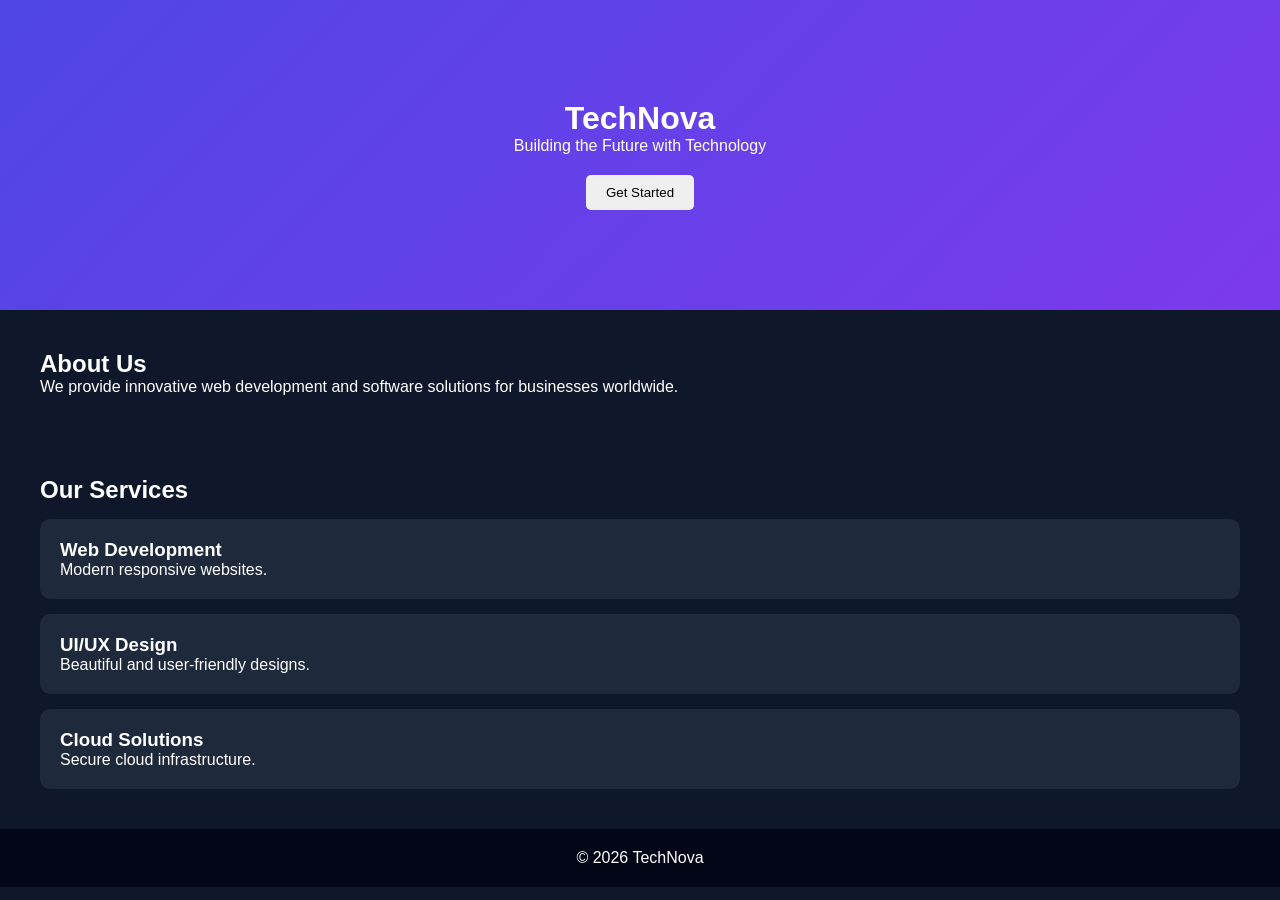
<file: SaiPraneetha_Task1/index.html>
<!DOCTYPE html>
<html>
<head>
    <title>TechNova Landing Page</title>
    <link rel="stylesheet" href="style.css">
</head>
<body>

<header>
    <h1>TechNova</h1>
    <p>Building the Future with Technology</p>
    <button>Get Started</button>
</header>

<section>
    <h2>About Us</h2>
    <p>
        We provide innovative web development and software solutions
        for businesses worldwide.
    </p>
</section>

<section>
    <h2>Our Services</h2>

    <div class="card">
        <h3>Web Development</h3>
        <p>Modern responsive websites.</p>
    </div>

    <div class="card">
        <h3>UI/UX Design</h3>
        <p>Beautiful and user-friendly designs.</p>
    </div>

    <div class="card">
        <h3>Cloud Solutions</h3>
        <p>Secure cloud infrastructure.</p>
    </div>
</section>

<footer>
    <p>© 2026 TechNova</p>
</footer>

</body>
</html>
</file>
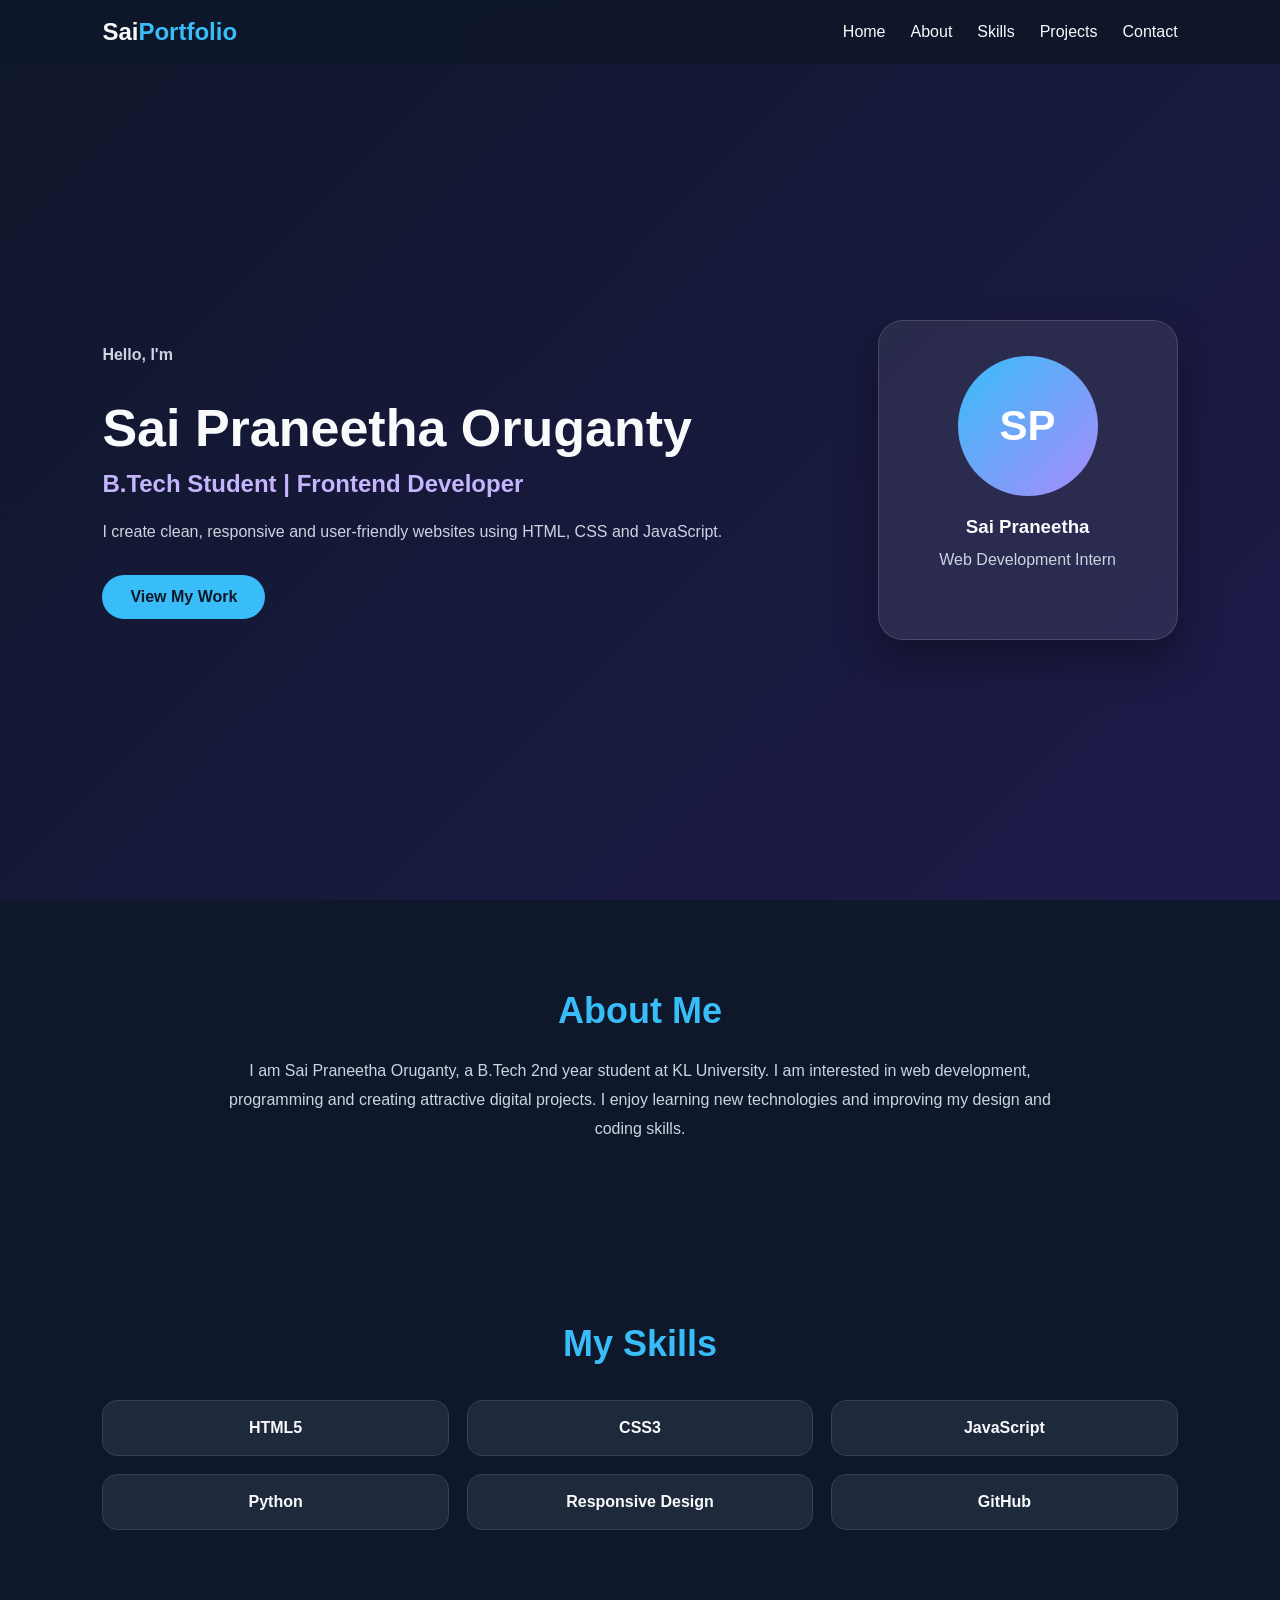
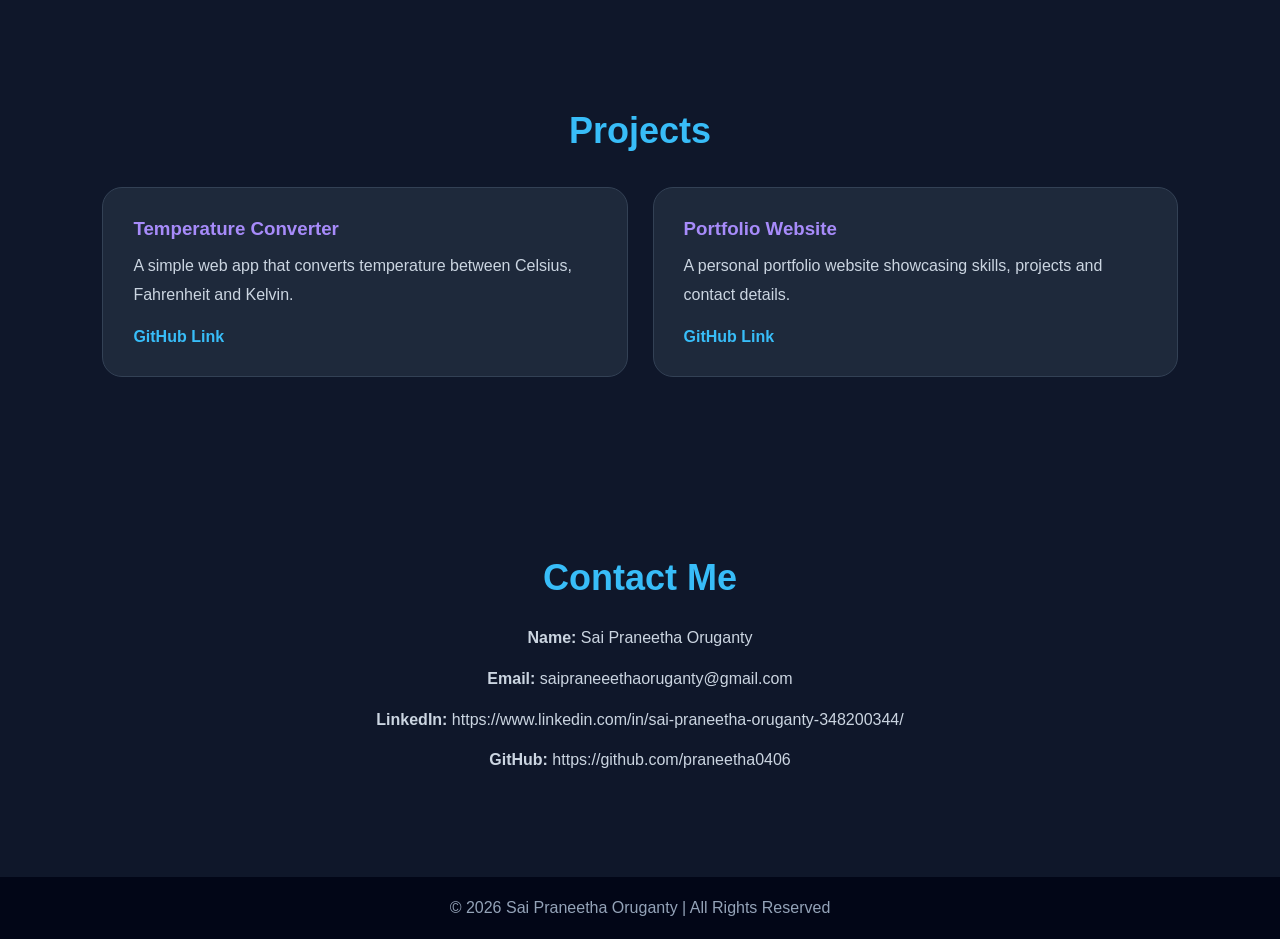
<file: SaiPraneetha_Task2/index.html>
<!DOCTYPE html>
<html lang="en">
<head>
  <meta charset="UTF-8" />
  <meta name="viewport" content="width=device-width, initial-scale=1.0" />
  <title>Sai Praneetha | Portfolio</title>
  <link rel="stylesheet" href="style.css" />
  <script defer src="script.js"></script>
</head>
<body>

  <nav class="navbar">
    <div class="logo">Sai<span>Portfolio</span></div>
    <ul class="nav-links">
      <li><a href="#home">Home</a></li>
      <li><a href="#about">About</a></li>
      <li><a href="#skills">Skills</a></li>
      <li><a href="#projects">Projects</a></li>
      <li><a href="#contact">Contact</a></li>
    </ul>
  </nav>

  <section id="home" class="hero">
    <div class="hero-text">
      <p class="tag">Hello, I'm</p>
      <h1>Sai Praneetha Oruganty</h1>
      <h2>B.Tech Student | Frontend Developer</h2>
      <p>I create clean, responsive and user-friendly websites using HTML, CSS and JavaScript.</p>
      <a href="#projects" class="btn">View My Work</a>
    </div>

    <div class="profile-card">
      <div class="avatar">SP</div>
      <h3>Sai Praneetha</h3>
      <p>Web Development Intern</p>
    </div>
  </section>

  <section id="about" class="section">
    <h2>About Me</h2>
    <p>
      I am Sai Praneetha Oruganty, a B.Tech 2nd year student at KL University.
      I am interested in web development, programming and creating attractive digital projects.
      I enjoy learning new technologies and improving my design and coding skills.
    </p>
  </section>

  <section id="skills" class="section">
    <h2>My Skills</h2>
    <div class="skills-grid">
      <div>HTML5</div>
      <div>CSS3</div>
      <div>JavaScript</div>
      <div>Python</div>
      <div>Responsive Design</div>
      <div>GitHub</div>
    </div>
  </section>

  <section id="projects" class="section">
    <h2>Projects</h2>
    <div class="project-grid">
      <div class="project-card">
        <h3>Temperature Converter</h3>
        <p>A simple web app that converts temperature between Celsius, Fahrenheit and Kelvin.</p>
        <a href="#">GitHub Link</a>
      </div>

      <div class="project-card">
        <h3>Portfolio Website</h3>
        <p>A personal portfolio website showcasing skills, projects and contact details.</p>
        <a href="#">GitHub Link</a>
      </div>
    </div>
  </section>

  <section id="contact" class="section contact">
    <h2>Contact Me</h2>
    <p><strong>Name:</strong> Sai Praneetha Oruganty</p>
    <p><strong>Email:</strong> saipraneeethaoruganty@gmail.com</p>
    <p><strong>LinkedIn:</strong> https://www.linkedin.com/in/sai-praneetha-oruganty-348200344/</p>
    <p><strong>GitHub:</strong> https://github.com/praneetha0406</p>
  </section>

  <footer>
    <p>© 2026 Sai Praneetha Oruganty | All Rights Reserved</p>
  </footer>

</body>
</html>
</file>
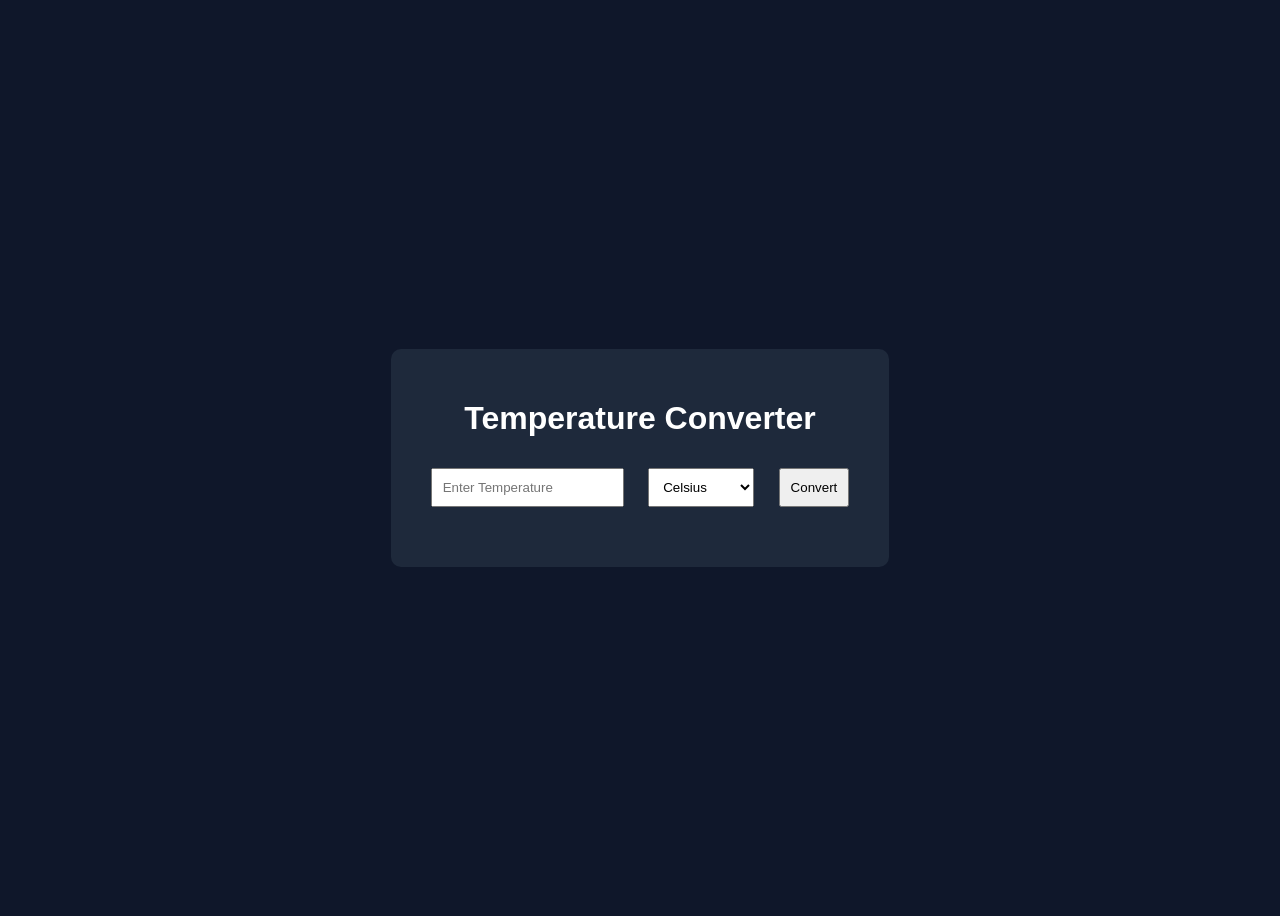
<file: SaiPraneetha_Task3/index.html>
<!DOCTYPE html>
<html>
<head>
    <title>Temperature Converter</title>
    <link rel="stylesheet" href="style.css">
</head>
<body>

<div class="container">
    <h1>Temperature Converter</h1>

    <input type="number" id="temp" placeholder="Enter Temperature">

    <select id="unit">
        <option value="C">Celsius</option>
        <option value="F">Fahrenheit</option>
    </select>

    <button onclick="convertTemp()">Convert</button>

    <h2 id="result"></h2>
</div>

<script src="script.js"></script>

</body>
</html>
</file>
<file: SaiPraneetha_Task1/style.css>
*{
    margin:0;
    padding:0;
    box-sizing:border-box;
    font-family:Arial,sans-serif;
}

body{
    background:#0f172a;
    color:white;
}

header{
    text-align:center;
    padding:100px 20px;
    background:linear-gradient(135deg,#4f46e5,#7c3aed);
}

button{
    margin-top:20px;
    padding:10px 20px;
    border:none;
    border-radius:5px;
    cursor:pointer;
}

section{
    padding:40px;
}

.card{
    background:#1e293b;
    padding:20px;
    margin-top:15px;
    border-radius:10px;
}

footer{
    text-align:center;
    padding:20px;
    background:#020617;
}
</file>
<file: SaiPraneetha_Task2/style.css>
* {
  margin: 0;
  padding: 0;
  box-sizing: border-box;
  font-family: "Segoe UI", sans-serif;
}

html {
  scroll-behavior: smooth;
}

body {
  background: #0f172a;
  color: #f8fafc;
}

.navbar {
  position: fixed;
  width: 100%;
  top: 0;
  padding: 18px 8%;
  display: flex;
  justify-content: space-between;
  align-items: center;
  background: rgba(15, 23, 42, 0.95);
  backdrop-filter: blur(10px);
  z-index: 1000;
}

.logo {
  font-size: 24px;
  font-weight: bold;
}

.logo span {
  color: #38bdf8;
}

.nav-links {
  display: flex;
  gap: 25px;
  list-style: none;
}

.nav-links a {
  color: #f8fafc;
  text-decoration: none;
  font-weight: 500;
}

.nav-links a:hover {
  color: #38bdf8;
}

.hero {
  min-height: 100vh;
  padding: 120px 8% 60px;
  display: flex;
  align-items: center;
  justify-content: space-between;
  gap: 50px;
  background: linear-gradient(135deg, #0f172a, #1e1b4b);
}

.hero-text {
  max-width: 620px;
}

.tag {
  color: #38bdf8;
  font-weight: bold;
  margin-bottom: 10px;
}

.hero h1 {
  font-size: 52px;
  margin-bottom: 12px;
}

.hero h2 {
  color: #c4b5fd;
  margin-bottom: 20px;
}

.hero p {
  color: #cbd5e1;
  line-height: 1.7;
  margin-bottom: 30px;
}

.btn {
  display: inline-block;
  padding: 13px 28px;
  background: #38bdf8;
  color: #0f172a;
  border-radius: 30px;
  text-decoration: none;
  font-weight: bold;
  transition: 0.3s;
}

.btn:hover {
  background: #a78bfa;
  color: white;
  transform: translateY(-3px);
}

.profile-card {
  width: 300px;
  padding: 35px;
  text-align: center;
  background: rgba(255, 255, 255, 0.08);
  border: 1px solid rgba(255, 255, 255, 0.15);
  border-radius: 25px;
  box-shadow: 0 20px 40px rgba(0, 0, 0, 0.35);
}

.avatar {
  width: 140px;
  height: 140px;
  margin: 0 auto 20px;
  border-radius: 50%;
  background: linear-gradient(135deg, #38bdf8, #a78bfa);
  display: flex;
  align-items: center;
  justify-content: center;
  font-size: 42px;
  font-weight: bold;
  color: white;
}

.profile-card h3 {
  margin-bottom: 8px;
}

.profile-card p {
  color: #cbd5e1;
}

.section {
  padding: 90px 8%;
  text-align: center;
}

.section h2 {
  font-size: 36px;
  margin-bottom: 25px;
  color: #38bdf8;
}

.section p {
  max-width: 850px;
  margin: auto;
  color: #cbd5e1;
  line-height: 1.8;
}

.skills-grid {
  margin-top: 35px;
  display: grid;
  grid-template-columns: repeat(3, 1fr);
  gap: 18px;
}

.skills-grid div {
  padding: 18px;
  background: #1e293b;
  border-radius: 15px;
  font-weight: bold;
  border: 1px solid #334155;
  transition: 0.3s;
}

.skills-grid div:hover {
  background: #38bdf8;
  color: #0f172a;
  transform: translateY(-5px);
}

.project-grid {
  margin-top: 35px;
  display: grid;
  grid-template-columns: repeat(2, 1fr);
  gap: 25px;
}

.project-card {
  padding: 30px;
  text-align: left;
  background: #1e293b;
  border-radius: 20px;
  border: 1px solid #334155;
  transition: 0.3s;
}

.project-card:hover {
  transform: translateY(-8px);
  border-color: #38bdf8;
}

.project-card h3 {
  color: #a78bfa;
  margin-bottom: 12px;
}

.project-card p {
  margin: 0 0 18px;
}

.project-card a {
  color: #38bdf8;
  text-decoration: none;
  font-weight: bold;
}

.contact p {
  margin-bottom: 12px;
}

footer {
  text-align: center;
  padding: 22px;
  background: #020617;
  color: #94a3b8;
}

@media (max-width: 768px) {
  .navbar {
    flex-direction: column;
    gap: 15px;
  }

  .nav-links {
    flex-wrap: wrap;
    justify-content: center;
    gap: 15px;
  }

  .hero {
    flex-direction: column;
    text-align: center;
  }

  .hero h1 {
    font-size: 36px;
  }

  .profile-card {
    width: 100%;
    max-width: 320px;
  }

  .skills-grid,
  .project-grid {
    grid-template-columns: 1fr;
  }
}
</file>
<file: SaiPraneetha_Task3/style.css>
body{
    background:#0f172a;
    color:white;
    font-family:Arial;
    display:flex;
    justify-content:center;
    align-items:center;
    height:100vh;
}

.container{
    background:#1e293b;
    padding:30px;
    border-radius:10px;
    text-align:center;
}

input,select,button{
    padding:10px;
    margin:10px;
}
</file>
